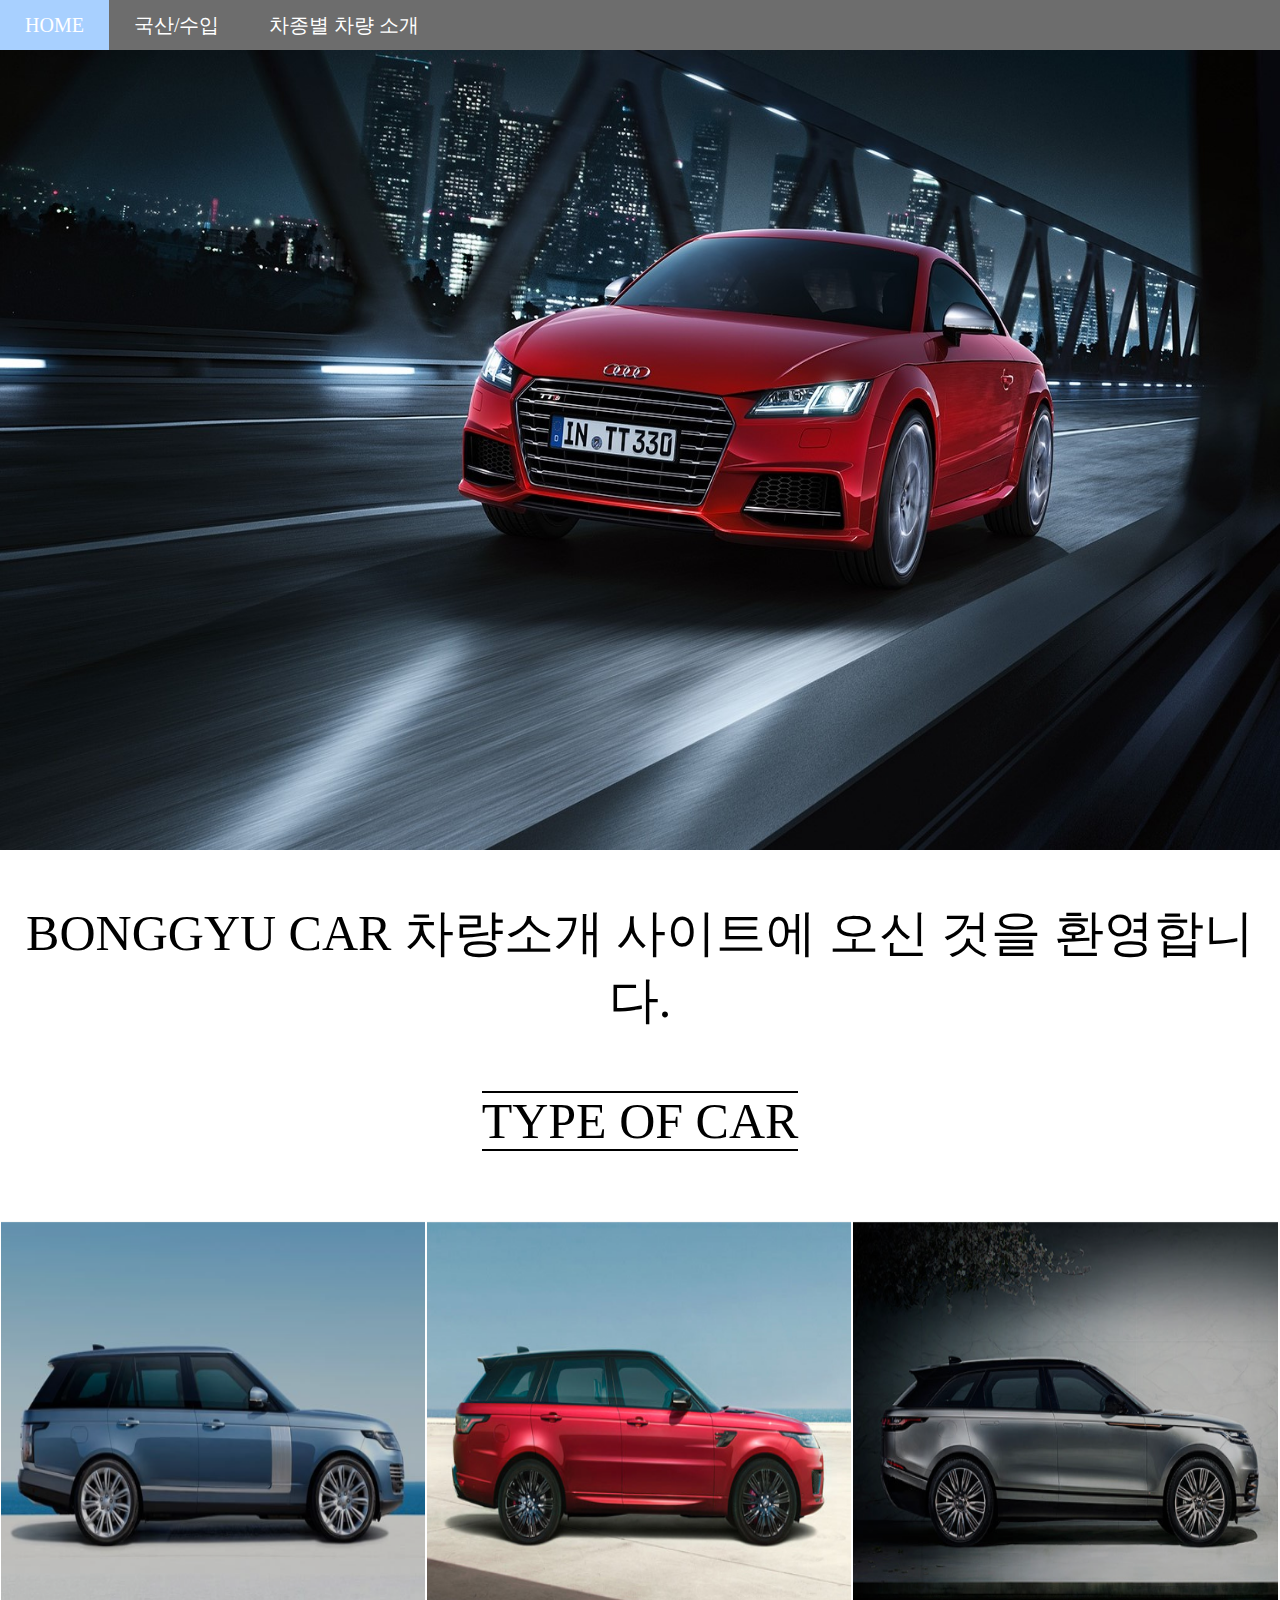
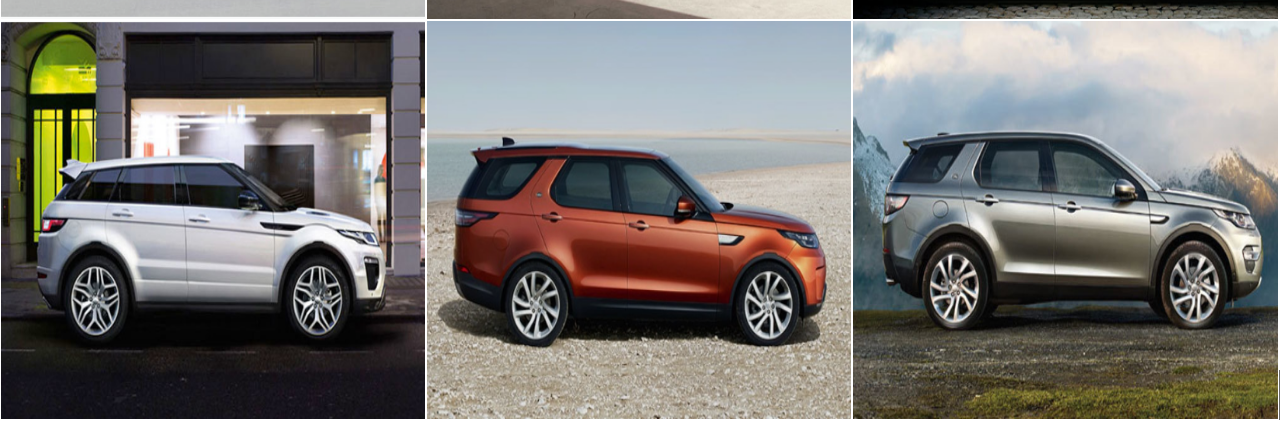
<file: index.html>
<!DOCTYPE html>
<html>

<head>
    <title>BONGGYU CAR</title>
    <meta charset="UTF-8">
    <meta name="description" content="">
    <meta name="keywords" content="">
    <link rel="stylesheet" href="css/common.css">
    <link rel="stylesheet" href="css/main.css">
    <script type="text/javascript" src="js/jquery-3.2.1.min.js"></script>

    <script>
          //메뉴 접고 펼치는 부분
        var btn_status = false;
        
        $(document).ready(function() {

            // menu 클래스 바로 하위에 있는 a 태그를 클릭했을때
            $(".menu>a").click(function() {
                var submenu = $(this).next("ul");

                if (submenu.is(":visible")) {
                    submenu.slideUp();
                } else {
                    submenu.slideDown();
                }
            });

            //스크롤 
            $(window).scroll(function() {
               
                if ($(this).scrollTop() > 400) {
                    if(btn_status == true){
                         $('#sideNav').css("display", "none");
                         $('#btn_menu').css("display", "block");
                    }else {
                        $('#sideNav').css("display", "block");
                         $('#btn_menu').css("display", "block");
                        
                    }
                    
                } else if ($(this).scrollTop() < 400) {
                    
                    $('#sideNav').css("display", "none");
                    $('#btn_menu').css("display", "none");
                }
            });


        });

        function BackgroundChange() {
            var imgs = [
                "img/main_img_1.jpg",
                "img/main_img_2.jpg",
                "img/main_img_3.jpg",
                "img/main_img_4.jpg",
                "img/main_img_5.jpg",
                "img/main_img_6.jpg",
            ];

            var rand = Math.floor(Math.random() * imgs.length);
            document.getElementById('imgPlace').src = imgs[rand];
        }
        setInterval("BackgroundChange()", 5000);

      

        function btn_Click() {
            if (btn_status == false) {
                document.getElementById("sideNav").style.display = "none";
                document.getElementById("btn_menu").style.marginLeft = 0;
                document.getElementById("menu_img").src = "img/backmenu.png";
                btn_status = true;

            } else {
                document.getElementById("sideNav").style.display = "block";
                document.getElementById("btn_menu").style.marginLeft = "15%";
                document.getElementById("menu_img").src = "img/menu.png";
                btn_status = false;
            }
        }

        function PageMove(value) {
            if (value == "korea" || value == "foreign") {
                window.location.href = "carType.html?value=" + value;
            } else if (value == "carInfo") {
                window.location.href = "carInfo.html?value=" + value;
            }

        }
    </script>
</head>

<body>

    <!--    메뉴-->
    <div class="menubar">
        <ul>
            <li><a href="index.html">HOME</a></li>
            <li><a href="#" id="current">국산/수입</a>
                <ul>
                    <li onclick="PageMove('korea')"><a>국산</a></li>
                    <li onclick="PageMove('foreign')"><a>수입</a></li>
                </ul>
            </li>
            <li>
                <a href="#" id="current" onclick="PageMove('carInfo')"> 차종별 차량 소개</a>
            </li>
        </ul>
    </div>

    <!--퀵메뉴 -->
    <div id="sideNav">
        <ul>
            <li class="menu">
                <div style="font-size: 20px; color: gold ; text-align: center"> &lt;&lt; &nbsp; Quick Menu &nbsp; &gt; &gt; </div>
                <hr>
                <a> 국산/수입 </a>
                <ul class="hide">
                    <li onclick="PageMove('korea')"><a> 국산 </a></li>
                    <li onclick="PageMove('foreign')"><a> 수입 </a></li>
                </ul>

            </li>
            <hr>
            <li class="menu">
                <a onclick="PageMove('carInfo')"> 차종별 차량 소개 </a>
            </li>
            <hr>
            <li class="menu">
                <a href="#"> TOP▲ </a>
            </li>
        </ul>
    </div>

    <div id="btn_menu" onclick="btn_Click();"><img id="menu_img" src="img/menu.png"></div>
    <!--차 이미지-->
    <div id="section1">
        <img id="imgPlace" width="100%" height="100%" src="img/main_img_3.jpg">

    </div>
    <!--차 종류-->
    <div class="section2">
        <div class="info" style=" text-align: center ; font-size: 50px ; margin-top: 50px ; margin-bottom: 70px; "> BONGGYU CAR 차량소개 사이트에 오신 것을 환영합니다.
            <br><br> <a style="border-top: 2px solid black ; border-bottom: 2px solid black"> TYPE OF CAR</a>
        </div>

        <div class="content"><img src="img/content1.png"></div>
        <div class="content"><img src="img/content2.png"></div>
        <div class="content"><img src="img/content3.png"></div>
        <div class="content"><img src="img/content4.png"></div>
        <div class="content"><img src="img/content5.png"></div>
        <div class="content"><img src="img/content6.png"></div>
    </div>

    <footer> 2018 Copyright © BONNGYU CAR Limited </footer>



</body>

</html>
</file>
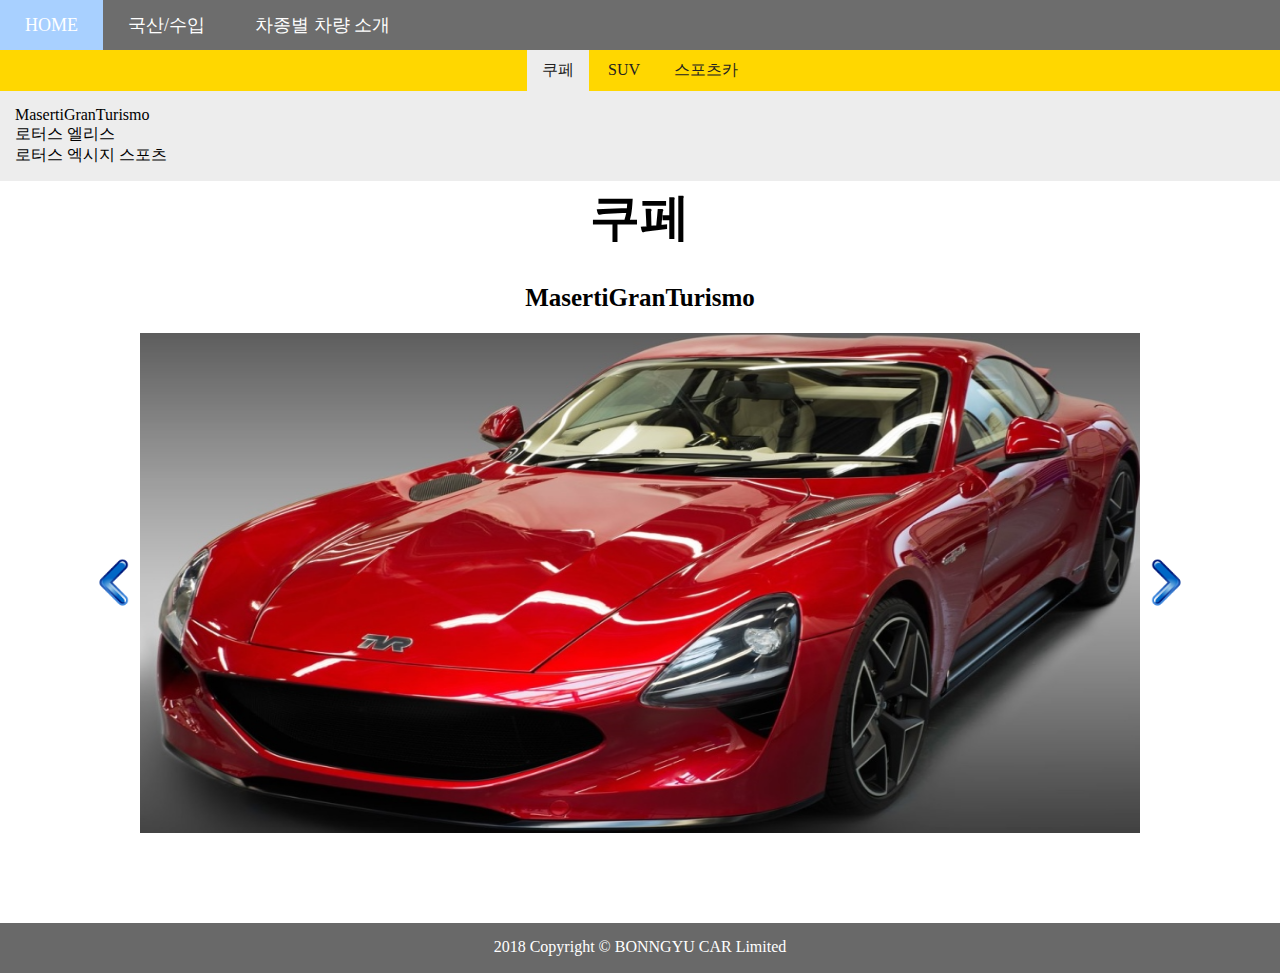
<file: carInfo.html>
<!DOCTYPE html>
<html>

<head>
    <title>BONGGYU CAR</title>
    <meta charset="UTF-8">
    <meta name="description" content="">
    <meta name="keywords" content="">
    <link rel="stylesheet" href="css/common.css">
    <link rel="stylesheet" href="css/carInfo.css">
    <script type="text/javascript" src="js/jquery-3.2.1.min.js"></script>

    <script>
        $(document).ready(function() {
            document.getElementsByTagName('h2')[0].innerHTML = document.getElementById('t1').innerHTML;
            $('ul.tabs li').click(function() {
                var tab_id = $(this).attr('data-tab');

                $('ul.tabs li').removeClass('current');
                $('.tab-content').removeClass('current');

                $(this).addClass('current');
                $("#" + tab_id).addClass('current');
            })

           
            var val = location.href.substr(
                location.href.lastIndexOf('=') + 1
            );

            $('ul.tabs li').click(function() {
                var tab_id = $(this).attr('data-tab');

                $('ul.tabs li').removeClass('current');
                $('.tab-content').removeClass('current');

                $(this).addClass('current');
                $("#" + tab_id).addClass('current');
            })
        });


        function PageMove(value) {
            if (value == "korea" || value == "foreign") {
                window.location.href = "carType.html?value=" + value;
            } else if(value == "carInfo") {
                window.location.href = "carInfo.html?value=" + value;
            }
        }
        function CarView(id)
        {
            document.getElementsByTagName('h2')[0].innerHTML = "";
            var name = id.innerHTML;
            document.getElementsByTagName('h2')[0].innerHTML += name;
            var img1 = name + '1';
            var img2 = name + '2';
            var img3 = name + '3';
            document.getElementsByTagName('img')[0].src = 'https://qhdrb25.github.io/SongBongGyu.github.io/img/' + img1+ '.png';
            document.getElementsByTagName('img')[1].src = 'https://qhdrb25.github.io/SongBongGyu.github.io/img/' + img2+ '.png';
            document.getElementsByTagName('img')[2].src = 'https://qhdrb25.github.io/SongBongGyu.github.io/img/' + img3+ '.png';
   
        }
        function titleChange(value)
        {
            document.getElementsByTagName('h1')[0].innerHTML = value;
            
            if(value == "쿠페")
            {   
                 document.getElementsByTagName('h2')[0].innerHTML = document.getElementById('t1').innerHTML;
                document.getElementsByTagName('img')[0].src = 'https://qhdrb25.github.io/SongBongGyu.github.io/img/MasertiGranTurismo1.png';
                document.getElementsByTagName('img')[1].src = 'https://qhdrb25.github.io/SongBongGyu.github.io/img/MasertiGranTurismo2.png';
                document.getElementsByTagName('img')[2].src = 'https://qhdrb25.github.io/SongBongGyu.github.io/img/MasertiGranTurismo3.png';
            }
            else if(value == "SUV")
            {
                 document.getElementsByTagName('h2')[0].innerHTML = document.getElementById('t2').innerHTML;
                document.getElementsByTagName('img')[0].src = 'https://qhdrb25.github.io/SongBongGyu.github.io/img/쏘렌토1.png';
                document.getElementsByTagName('img')[1].src = 'https://qhdrb25.github.io/SongBongGyu.github.io/img/쏘렌토2.png';
                document.getElementsByTagName('img')[2].src = 'https://qhdrb25.github.io/SongBongGyu.github.io/img/쏘렌토3.png';
            }else if(value == "스포츠카"){
                 document.getElementsByTagName('h2')[0].innerHTML = document.getElementById('t3').innerHTML;
                 document.getElementsByTagName('img')[0].src = 'https://qhdrb25.github.io/SongBongGyu.github.io/img/BMW i81.png';
                document.getElementsByTagName('img')[1].src =  'https://qhdrb25.github.io/SongBongGyu.github.io/img/BMW i82.png';
                document.getElementsByTagName('img')[2].src ='https://qhdrb25.github.io/SongBongGyu.github.io/img/BMW i83.png';
            }
        }

    </script>
</head>

<body>

   <!--    메뉴-->
    <div class="menubar">
        <ul>
            <li><a href="index.html">HOME</a></li>
            <li><a href="#" id="current">국산/수입</a>
                <ul>
                    <li onclick="PageMove('korea')"><a>국산</a></li>
                    <li onclick="PageMove('foreign')"><a>수입</a></li>
                </ul>
            </li>
            <li>
                <a href="#" id="current" onclick="PageMove('carInfo')"> 차종별 차량 소개</a>
            </li>
        </ul>
    </div>

   
    <div class="top-menu">

        <div class="container">

            <ul class="tabs">
                <li class="tab-link current" data-tab="tab-1" onclick="titleChange('쿠페')">쿠페</li>
                <li class="tab-link" data-tab="tab-2" onclick="titleChange('SUV')">SUV</li>
                <li class="tab-link" data-tab="tab-3" onclick="titleChange('스포츠카')">스포츠카</li>
            </ul>

            <div id="tab-1" class="tab-content current" >
                <div><a id="t1" onclick="CarView(this)">MasertiGranTurismo</a></div>
                <div><a onclick="CarView(this)">로터스 엘리스</a></div>
                <div><a onclick="CarView(this)">로터스 엑시지 스포츠</a></div>
            </div>
            <div id="tab-2" class="tab-content">
                <div><a id="t2" onclick="CarView(this)">쏘렌토</a></div>
            </div>
            <div id="tab-3" class="tab-content">
                <div><a id="t3" onclick="CarView(this)">BMW i8</a></div>
            </div>

        </div>
    </div>
    <h1>쿠페</h1>
    <h2></h2>
    <!--   차량 소개 -->
    <div class="section2">
        <div class="ImageBox">
            <img class="carImage" src="img/cp.png" style="width:100%">
            <img class="carImage" src="img/cp2.png" style="width:100%">
            <img class="carImage" src="img/cp3.png" style="width:100%">
            <img src="img/pre.png" class="Pre_Btn" onclick="MovePage(-1)">
            <img src="img/next.png" class="Next_Btn" onclick="MovePage(1)">
        </div>
    </div>

    <footer> 2018 Copyright © BONNGYU CAR Limited </footer>
</body>
<script>
    var slideIndex = 1;
    showDivs(slideIndex);

    function MovePage(n) {
        showDivs(slideIndex += n);
    }

    function showDivs(n) {
        var i;
        var x = document.getElementsByClassName("carImage");
        if (n > x.length) {
            slideIndex = 1
        }
        if (n < 1) {
            slideIndex = x.length
        };
        for (i = 0; i < x.length; i++) {
            x[i].style.display = "none";
        }
        x[slideIndex - 1].style.display = "block";
    }


</script>

</html>
</file>
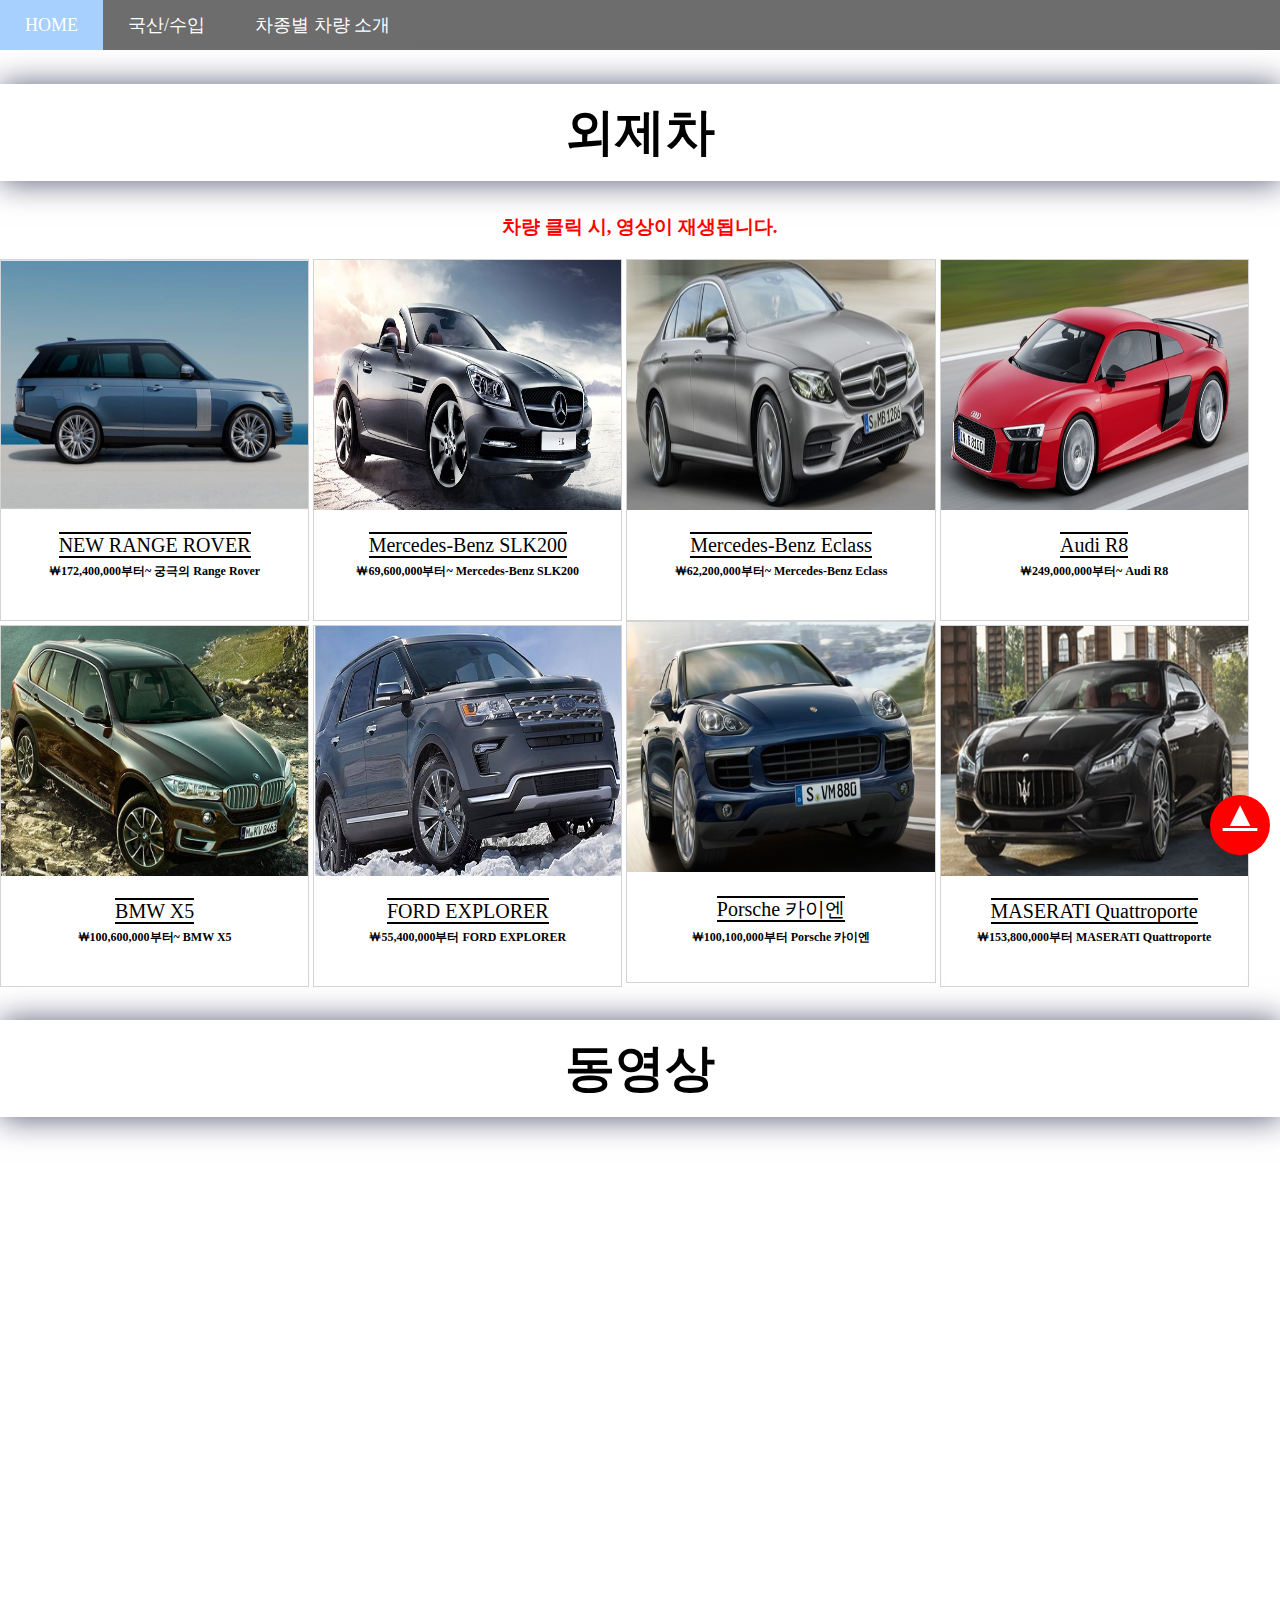
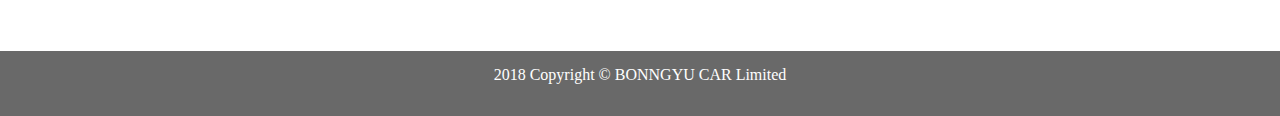
<file: carType.html>
<!DOCTYPE html>
<html>

<head>
    <title>BONGGYU CAR</title>
    <meta charset="UTF-8">
    <meta name="description" content img-wrapper="">
    <meta name="keywords" content img-wrapper="">
    <link rel="stylesheet" href="css/common.css">
    <link rel="stylesheet" href="css/carType.css">
    <script type="text/javascript" src="js/jquery-3.2.1.min.js"></script>
    <script>
        $(document).ready(function() {
                var val = location.href.substr(
                location.href.lastIndexOf('=') + 1
            );

            if (val == "korea") {
                for (i = 1; i < 9; i++) {
                    var temp = document.getElementById('foreign' + i);
                    temp.style.display = "none";
                }
                document.getElementById("infoComment").innerHTML = "국산차";

            } else {
                for (i = 1; i < 9; i++) {
                    var temp = document.getElementById('korea' + i);
                    temp.style.display = "none";
                }
                document.getElementById("infoComment").innerHTML = "외제차";
            }

        });

        function PageMove(value) {
            if (value == "korea" || value == "foreign") {
                window.location.href = "carType.html?value=" + value;
            } else {
                window.location.href = "carInfo.html?value=" + value;
            }
        }

        function Play(urlSource) {
            document.getElementById('vedioBox').src = urlSource;

            var scmove = $('#vedioBox').offset().top;
            $('html, body').animate({
                scrollTop: scmove
            }, 400);
        }
    </script>
</head>

<body>
    <a id="top" href="#">▲</a>
    <!--    메뉴-->
    <div class="menubar">
        <ul>
            <li><a href="index.html">HOME</a></li>
            <li><a href="#" id="current">국산/수입</a>
                <ul>
                    <li onclick="PageMove('korea')"><a>국산</a></li>
                    <li onclick="PageMove('foreign')"><a>수입</a></li>
                </ul>
            </li>
            <li onclick="PageMove('carInfo')">
                <a href="#" id="current"> 차종별 차량 소개</a>
            </li>
        </ul>
    </div>

    <div class="section1">
        <h1 id="infoComment"></h1>
        <h3> 차량 클릭 시, 영상이 재생됩니다. </h3>
<!--        국산-->
        <div id="korea1" class="content img-wrapper" onclick="Play('https://www.youtube.com/embed/xHGIanHTPHw')"><img src="img/equus.png">
            <div class="darkness"></div>
            <div class="btn-plus"><span draggable="false">▶</span></div>
            <div class="title"><span class="car_Name">EQUUS VS380</span><br><a>￦67,830,000부터 EQUUS VS380</a></div>

        </div>
        <div id="korea2" class="content img-wrapper" onclick="Play('https://www.youtube.com/embed/8QCV4YC_CQM')"><img src="img/eq900.png">

            <div class="darkness"></div>
            <div class="btn-plus"><span draggable="false">▶</span></div>
            <div class="title"><span class="car_Name">Genesis EQ900</span><br><a>￦75,000,000부터 Genesis EQ900</a></div>

        </div>
        <div id="korea3" class="content img-wrapper" onclick="Play('https://www.youtube.com/embed/x22hxiRp0m8 ')"><img src="img/chairman.png">
            <div class="darkness"></div>
            <div class="btn-plus"><span draggable="false">▶</span></div>
            <div class="title"><span class="car_Name">Chairman W Kaiser</span><br><a>￦56,340,000부터 Chairman W Kaiser</a></div>

        </div>
        <div id="korea4" class="content img-wrapper" onclick="Play('https://www.youtube.com/embed/uhjI-2Ni3gk')"><img src="img/k9.png">
            <div class="darkness"></div>
            <div class="btn-plus"><span draggable="false">▶</span></div>
            <div class="title"><span class="car_Name">K9</span><br><a>￦54,900,000부터 K9</a></div>

        </div>
        <div id="korea5" class="content img-wrapper" onclick="Play('https://www.youtube.com/embed/4UDMKqxz0NA')"><img src="img/k5.png">
            <div class="darkness"></div>
            <div class="btn-plus"><span draggable="false">▶</span></div>
            <div class="title"><span class="car_Name">K5</span><br><a>￦17,550,000부터 K5</a></div>

        </div>
        <div id="korea6" class="content img-wrapper" onclick="Play('https://www.youtube.com/embed/3dtL2O1Kl7A')"><img src="img/st.png">
            <div class="darkness"></div>
            <div class="btn-plus"><span draggable="false">▶</span></div>
            <div class="title"><span class="car_Name">Stinger</span><br><a>￦35,700,000부터 Stinger</a></div>

        </div>
        <div id="korea7" class="content img-wrapper" onclick="Play('https://www.youtube.com/embed/ZMiH-VmUsVo')"><img src="img/cav.png">
            <div class="darkness"></div>
            <div class="btn-plus"><span draggable="false">▶</span></div>
            <div class="title"><span class="car_Name">The NEW CaniVal</span><br><a>￦28,800,000부터The NEW CaniVal</a></div>

        </div>
        <div id="korea8" class="content img-wrapper" onclick="Play('https://www.youtube.com/embed/8TriJfXIjuw')"><img src="img/gr.png">
            <div class="darkness"></div>
            <div class="btn-plus"><span draggable="false">▶</span></div>
            <div class="title"><span class="car_Name">GRANDEUR</span><br><a>￦26,250,000부터 GRANDEUR</a></div>

        </div>
<!--    외제-->
        <div id="foreign1" class="content img-wrapper" onclick="Play('https://www.youtube.com/embed/S49VnWQlfZQ')"><img src="img/content1.png">
            <div class="darkness"></div>
            <div class="btn-plus"><span draggable="false">▶</span></div>
            <div class="title"><span class="car_Name">NEW RANGE ROVER</span><br><a>￦172,400,000부터~ 궁극의 Range Rover</a></div>

        </div>
        <div id="foreign2" class="content img-wrapper" onclick="Play('https://www.youtube.com/embed/8QCV4YC_CQM')"><img src="img/slk.png">
            <div class="darkness"></div>
            <div class="btn-plus"><span draggable="false">▶</span></div>
            <div class="title"><span class="car_Name">Mercedes-Benz SLK200</span><br><a>￦69,600,000부터~ Mercedes-Benz SLK200</a></div>

        </div>
        <div id="foreign3" class="content img-wrapper" onclick="Play('https://www.youtube.com/embed/wSpSmQ0Cz84')"><img src="img/eclass.png">
            <div class="darkness"></div>
            <div class="btn-plus"><span draggable="false">▶</span></div>
            <div class="title"><span class="car_Name">Mercedes-Benz Eclass</span><br><a>￦62,200,000부터~ Mercedes-Benz Eclass</a></div>

        </div>
        <div id="foreign4" class="content img-wrapper" onclick="Play('https://www.youtube.com/embed/wteESwg_vhA')"><img src="img/r8.png">
            <div class="darkness"></div>
            <div class="btn-plus"><span draggable="false">▶</span></div>
            <div class="title"><span class="car_Name">Audi R8 </span><br><a>￦249,000,000부터~ Audi R8 </a></div>

        </div>
        <div id="foreign5" class="content img-wrapper" onclick="Play('https://www.youtube.com/embed/Zy-sKyMoU3Q')"><img src="img/x5.png">
            <div class="darkness"></div>
            <div class="btn-plus"><span draggable="false">▶</span></div>
            <div class="title"><span class="car_Name">BMW X5</span><br><a>￦100,600,000부터~ BMW X5</a></div>

        </div>
        <div id="foreign6" class="content img-wrapper" onclick="Play('https://www.youtube.com/embed/msUwRBYrTNw')"><img src="img/fd.png">
            <div class="darkness"></div>
            <div class="btn-plus"><span draggable="false">▶</span></div>
            <div class="title"><span class="car_Name">FORD EXPLORER </span><br><a>￦55,400,000부터 FORD EXPLORER </a></div>

        </div>
        <div id="foreign7" class="content img-wrapper" onclick="Play('https://www.youtube.com/embed/bZ9kiOvzlUo')"><img src="img/ps.png">
            <div class="darkness"></div>
            <div class="btn-plus"><span draggable="false">▶</span></div>
            <div class="title"><span class="car_Name">Porsche 카이엔</span><br><a>￦100,100,000부터 Porsche 카이엔</a></div>

        </div>
        <div id="foreign8" class="content img-wrapper" onclick="Play('https://www.youtube.com/embed/NYAZ3rALs7U')"><img src="img/ms.png">
            <div class="darkness"></div>
            <div class="btn-plus"><span draggable="false">▶</span></div>
            <div class="title"><span class="car_Name">MASERATI Quattroporte</span><br><a>￦153,800,000부터 MASERATI Quattroporte </a></div>
        </div>
    </div>

    <h1 style=" text-align: center;">동영상</h1>
    <p align="middle">
        <iframe id="vedioBox" width="854" height="480" frameborder="0" src="https://www.youtube.com/embed/xHGIanHTPHw" allow="autoplay; encrypted-media" allowfullscreen></iframe>
    </p>

    <footer> 2018 Copyright © BONNGYU CAR Limited </footer>

</body>

</html>
</file>
<file: css/common.css>
.menubar {
    left: 200px;
    border: none;
    border: 0px;
    margin: 0px;
    padding: 0px;
    font-size: 18px;
    font-weight: bold;
    width: 100%;
}

.menubar ul {
    background: rgb(109, 109, 109);
    height: 50px;
    list-style: none;
    margin: 0;
    padding: 0;
}

.menubar li {
    float: left;
    padding: 0px;
}

.menubar li a {
    background: rgb(109, 109, 109);
    color: #ffffff;
    display: block;
    font-weight: normal;
    line-height: 50px;
    margin: 0px;
    padding: 0px 25px;
    text-align: center;
    text-decoration: none;
}

.menubar li a:hover,
.menubar ul li:hover a {
    background: rgb(168, 208, 255);
    color: #ffffff;
    text-decoration: none;
}

.menubar li ul {
    background: rgb(109, 109, 109);
    display: none;
    /* ���ÿ��� ����޴��� �Ⱥ��̰� �ϱ� */
    height: auto;
    padding: 0px;
    margin: 0px;
    border: 0px;
    position: absolute;
    width: 200px;
    z-index: 200;
    /*top:1em;
/*left:0;*/
}

.menubar li:hover ul {
    display: block;
    /* ���콺 Ŀ�� �ø��� ����޴� ���̰� �ϱ� */
}

.menubar li li {
    background: rgb(109, 109, 109);
    display: block;
    float: none;
    margin: 0px;
    padding: 0px;
    width: 200px;
    cursor: pointer;
}

.menubar li:hover li a {
    background: none;
}

.menubar li ul a {
    display: block;
    height: 50px;
    font-size: 14px;
    font-style: normal;
    margin: 0px;
    padding: 0px 10px 0px 15px;
    text-align: left;
}

.menubar li ul a:hover,
.menubar li ul li:hover a {
    background: rgb(71, 71, 71);
    border: 0px;
    color: rgb(168, 208, 255);
    text-decoration: none;
}

.menubar p {
    clear: left;
}


footer {
    width: 100%;
    height: 50px;
    padding-top: 15px;
    text-align: center;
    background-color: dimgray;
    color: white;
}
</file>
<file: css/main.css>
* {
      box-sizing: border-box;
  }

  body {
      margin: 0;
      padding: 0;
  }

  .top-menu {
      width: 100%;
      height: 100px;
      margin: 0 20px;
  }

  #sideNav {
      position: fixed;
      width: 15%;
      height: auto;
      top: 20%;
      background-color: #393939;
      left: 0;
      z-index: 1;
      display: none;
  }

  #btn_menu {
      z-index: 1;
      position: fixed;
      margin-top: 280px;
      margin-left: 15%;
      background-color: white;
      border: 1px solid gray;
      cursor: pointer;
      display: none;
  }

  .menu a {
      cursor: pointer;
      font-weight: bold;
  }

  .menu .hide {
      display: none;
      font-size: 15px;
      color: white;

  }

  .hide li {
      background-color: #898989;
  }

  .hide li a {
      color: white;
      margin-left: 20px;
  }

  .hide li a:hover {
      color: rgb(255, 206, 0);

  }

  ul {

      list-style-type: none;
      padding: 0;

  }

  li a {
      display: block;
      color: #ffffff;
      padding: 8px 16px;
      text-decoration: none;
      font-size: 20px;
  }



  #section1 {
      position: relative;
      height: 800px;
  }

  .section2 {
      position: relative;
      height: 1070px;
  }

  .content {
      width: 33.3%;
      height: 400px;
      float: left;
      border: 1px solid white;
  }

  .content img {
      width: 100%;
      height: 100%;
  }

  .korea_foregin_type div {
      display: none;
  }

  .Pre_Btn {
      width: 50px;
      height: 50px;
      left: 40%;
      z-index: 4;
      background-color: aqua;
      position: absolute;
  }

  .Next_Btn {
      width: 50px;
      height: 50px;
      right: 40%;
      z-index: 4;
      background-color: aqua;
      position: absolute;
  }
</file>
<file: css/carInfo.css>
﻿   * {
       box-sizing: border-box;
   }

   body {
       margin: 0;
       padding: 0;
   }

   .top-menu {
       position: relative;
       width: 100%;
       height: 100px;
   }

   .container {
       position: absolute;
       width: 100%;
       height: auto;
       display: inline-block;
       background-color: gold;
   }

   ul.tabs {
       margin: 0px;
       padding: 0px;
       list-style: none;
       text-align: center;
   }

   ul.tabs li {
       background: none;
       color: #222;
       display: inline-block;
       padding: 10px 15px;
       cursor: pointer;
   }

   ul.tabs li.current {
       background: #ededed;
       color: #222;
   }

   .tab-content {
       position: relative;
       display: none;
       background: #ededed;
       padding: 15px;

   }

   .tab-content.current {
       display: inherit;
   }

   #sideNav {
       position: fixed;
       width: 15%;
       height: auto;
       background-color: #393939;
       top: 20%;
       left: 0;
       z-index: 1;
   }

   .menu a {
       cursor: pointer;
       font-weight: bold;
   }

   .menu .hide {
       display: none;
       font-size: 15px;
       color: white;

   }

   .hide li {
       background-color: #898989;
   }

   .hide li a {
       color: white;
       margin-left: 20px;
   }

   .hide li a:hover {
       color: rgb(255, 206, 0);

   }

   h1 {
       position: relative;
       text-align: center;
       font-size: 50px;
       color: #000000;
   }

   h2 {
       text-align: center;
       font-size: 25px;
       color: #000000;
   }

   ul {

       list-style-type: none;
       padding: 0;

   }

   #sideNav li a {
       display: block;
       color: #ffffff;
       padding: 8px 16px;
       text-decoration: none;
       font-size: 20px;
   }

   #btn_menu {
       z-index: 2;
       position: fixed;
       margin-top: 180px;
       margin-left: 15%;
       background-color: white;
       border: 1px solid gray;
       cursor: pointer;
   }

   .section2 {
       height: 590px;
   }

   .content {
       width: 33.3%;
       height: 400px;
       float: left;
       border: 1px solid white;
   }

   .content img {
       width: 100%;
       height: 100%;
   }

   #copyright {
       width: 100%;
       height: 60px;
       padding: 15px 0;
       text-align: center;
       bottom: 0;
       background-color: dimgray;
       color: white;
   }

   .korea_foregin_type div {
       display: none;
   }

   .ImageBox {
       position: relative;
       width: 1000px;
       height: 500px;
       margin: auto;
   }

   .Pre_Btn {
       width: 50px;
       height: 50px;
       left: -5%;
       top: 45%;
       cursor: pointer;
       position: absolute;
   }

   .Next_Btn {
       width: 50px;
       height: 50px;
       right: -5%;
       top: 45%;
       cursor: pointer;
       position: absolute;
   }

   .carImage {
       width: 100%;
       height: 100%;
   }

   .tab-content div a {
       cursor: pointer;
   }

   .tab-content div a:hover {
       font-weight: bold;
       color: navy;
       font-size: 30px;
   }
</file>
<file: css/carType.css>
<style > * {
     box-sizing: border-box;
 }

 body {
     margin: 0;
     padding: 0;
 }

 #infoComment {
     text-align: center;
     font-size: 50px;
     color: #000000;
     box-shadow: 1px 1px 30px 1px #61617c;
     padding: 15px;
 }

 h1 {
     text-align: center;
     font-size: 50px;
     color: #000000;
     box-shadow: 1px 1px 30px 1px #61617c;
     padding: 15px;
 }

 h3 {
     text-align: center;
     color: red;
 }

 .section1 {
     margin: auto;
 }

 #korea_Content {
     position: relative;
     height: auto;
     display: inline;
 }

 #top {
     width: 60px;
     height: 60px;
     background-color: red;
     border-radius: 50px;
     color: white;
     text-align: center;
     font-size: 35px;
     bottom: 5%;
     position: fixed;
     right: 10px;
     z-index: 1;
 }

 .content {
     position: relative;
     display: inline-block;
     width: 24%;
     height: 360px;
     border: 1px solid lightgray;
     cursor: pointer;
 }

 .content:hover {}

 .content img {
     width: 100%;
     height: 250px;
 }

 .car_Name {
     border-top: 2px solid black;
     border-bottom: 2px solid black;
 }

 .title {
     background-color: white;
     width: 90%;
     height: 65px;
     text-align: center;
     padding: 20px 10px;
     margin: auto;
     font-size: 20px;

 }

 .content a {
     font-size: 12px;
     font-weight: bold;
 }

 /*  이미지 호버 */

 .btn-plus {
     position: absolute;
     top: 35%;
     left: 45%;
     background: red;
     width: 55px;
     height: 55px;
     border-radius: 50%;
     text-align: center;
     opacity: 0;
     transform: scale(2);
     transition: all .3s linear;
 }

 .btn-plus span {
     font-size: 2.3em;
     color: #ffffff;
     user-select: none;
 }

 .darkness {
     position: absolute;
     top: 0;
     left: 0;
     width: 100%;
     height: 100%;
     background: #000000;
     /* ??? ?? */
     opacity: 0;
     transition: all .6s linear;
 }

 .img-wrapper:hover .darkness {
     opacity: 0.4;
 }

 /* ??? ?? */

 .img-wrapper:hover .btn-plus {
     opacity: 1;
     transform: scale(1);
 }





 </style >
</file>
